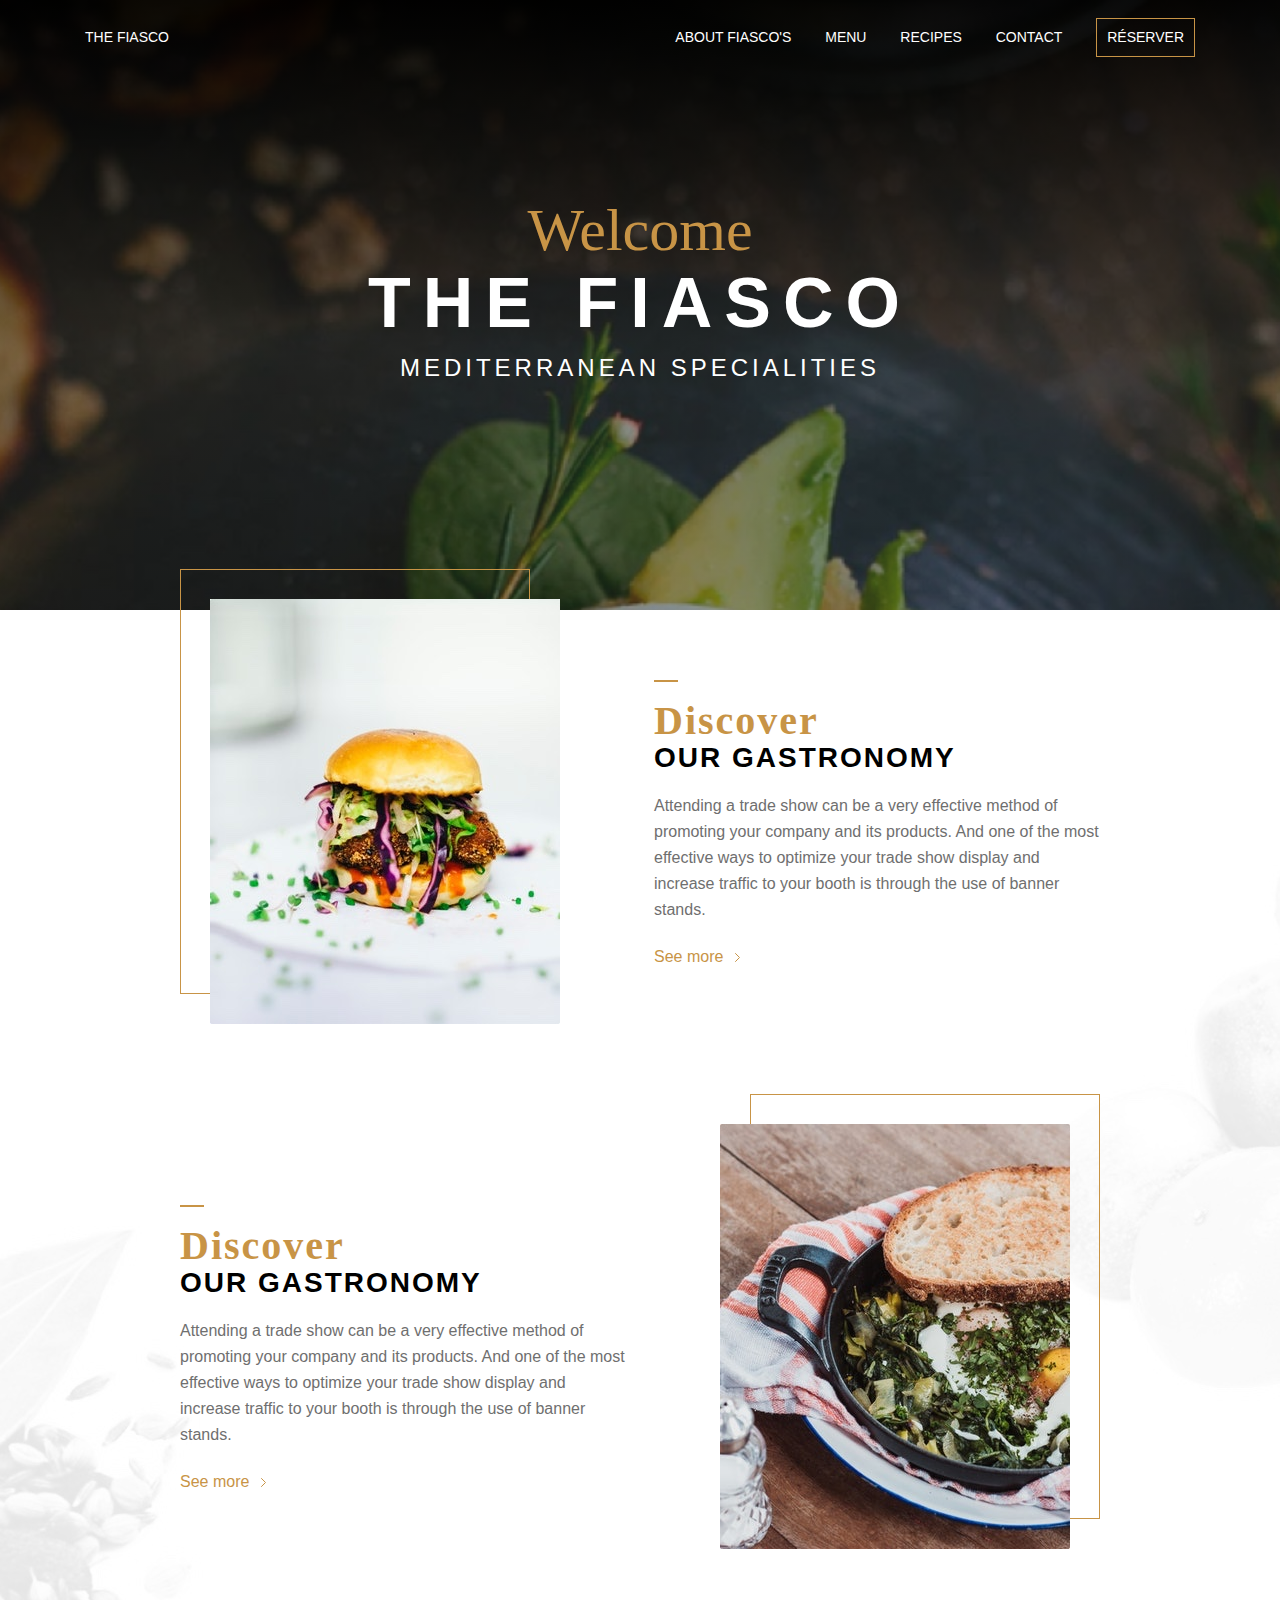
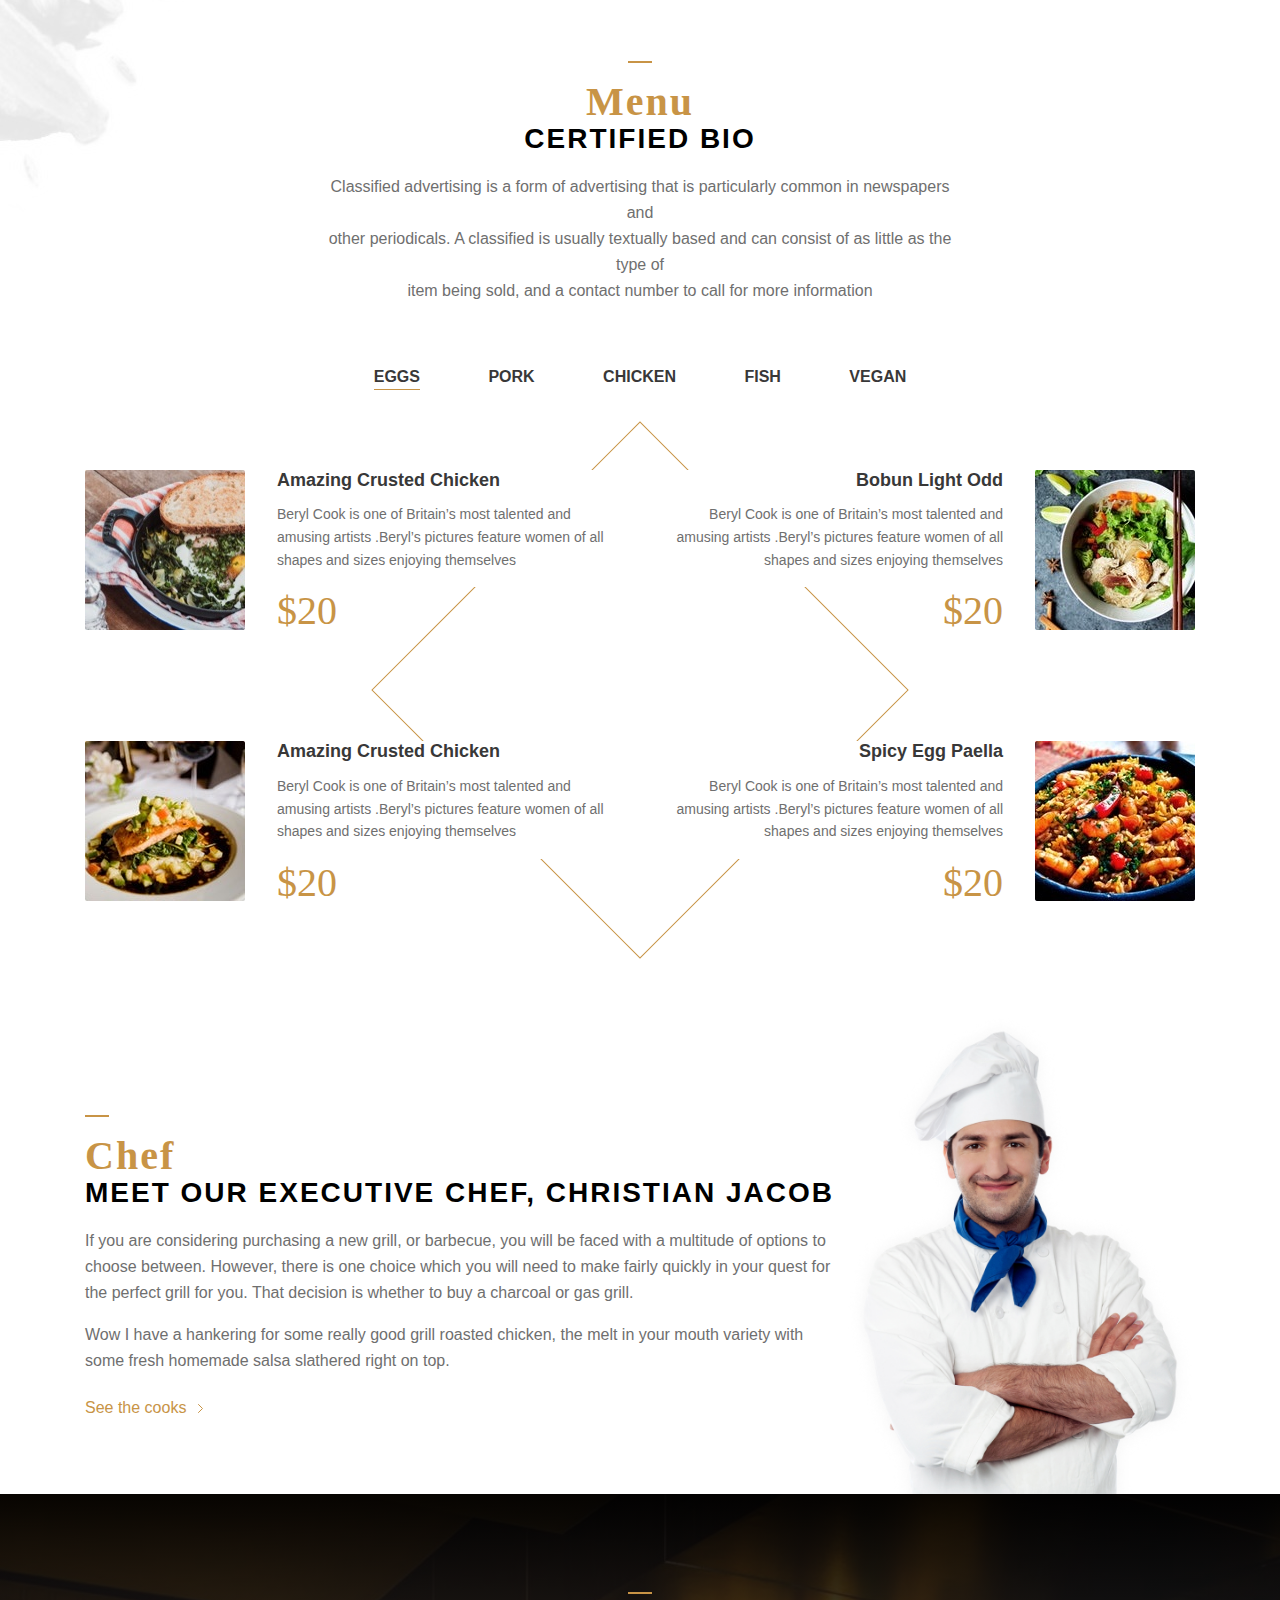
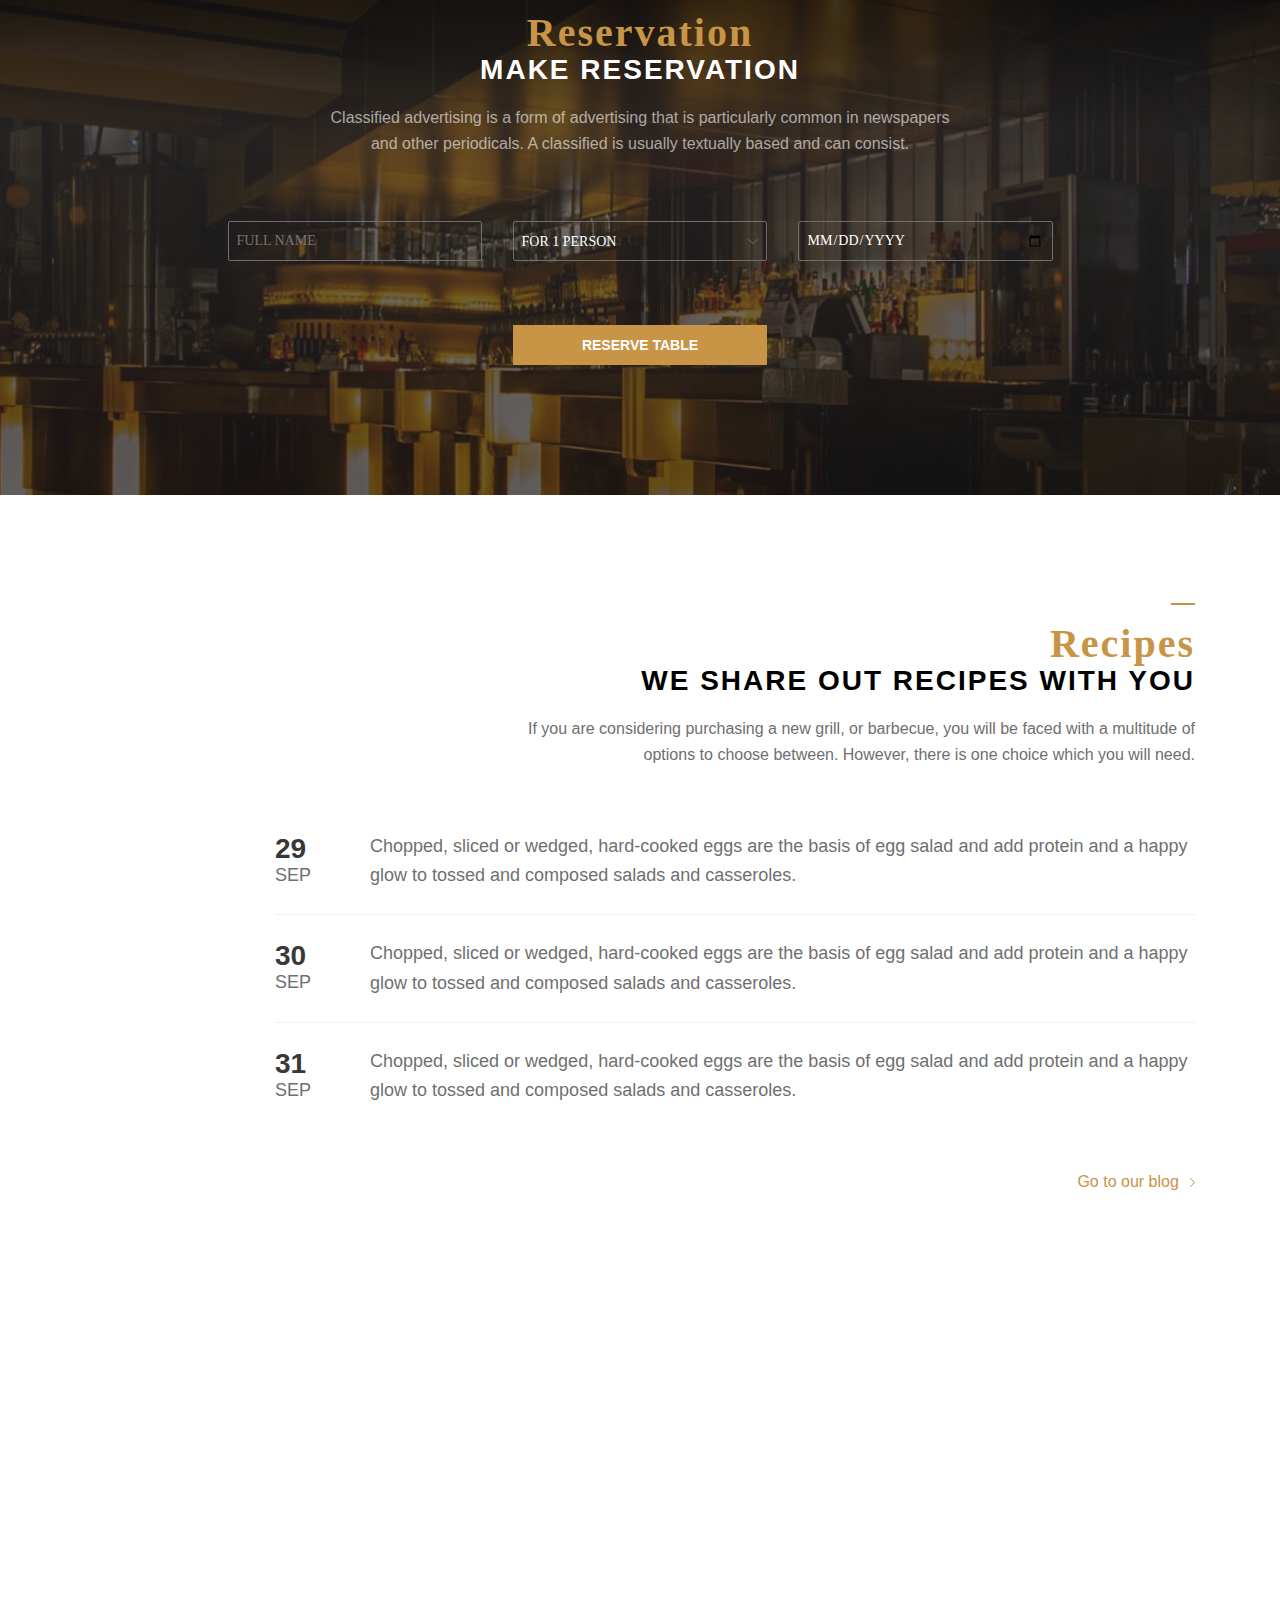
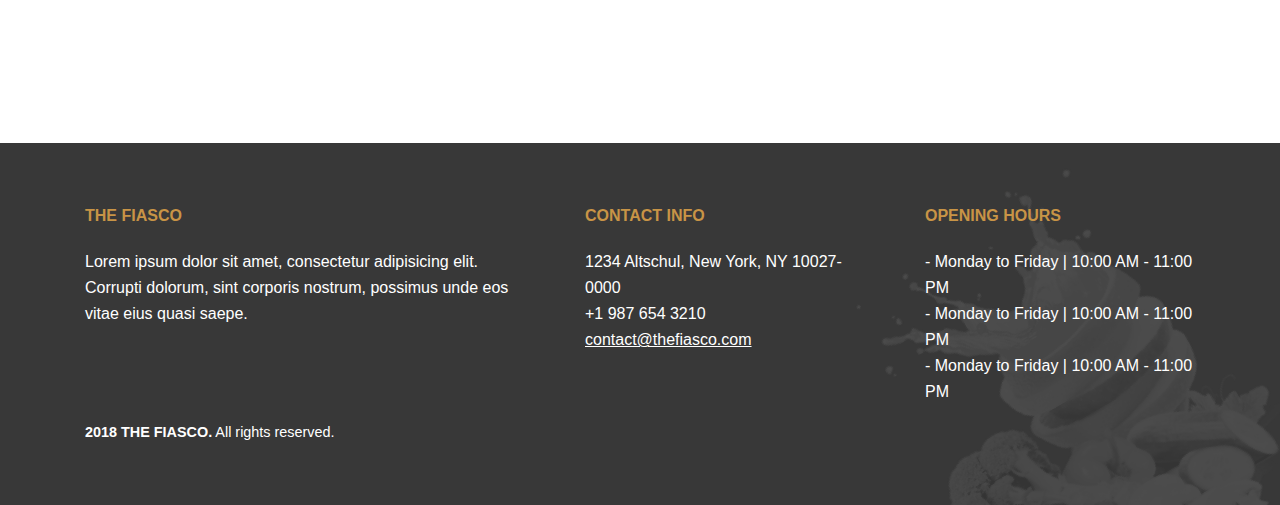
<file: index.html>
<!DOCTYPE html>
<html lang="en">
  <head>
    <meta charset="UTF-8" />
    <meta name="viewport" content="width=device-width, initial-scale=1.0" />
    <meta name="description" content="Texte décrivant le restaurant" />
    <link rel="stylesheet" href="style.css">
    <title>The Fiasco</title>
  </head>
  <body>
    <header class="header">
      <div class="topbar">
        <div class="logo">
          <a href="index.html">The Fiasco</a>
        </div>
        <nav class="menu">
          <a href="/about.html" class="menu-item">About Fiasco's</a>
          <a href="/menu.html" class="menu-item">Menu</a>
          <a href="/recipes.html" class="menu-item">Recipes</a>
          <a href="/contact.html" class="menu-item">Contact</a>
          <a href="/reserver.html" class="menu-item menu-button">Réserver</a>
        </nav>
      </div>
      <div class="baseline">
        <span class="baseline-welcome">Welcome</span>
        <strong class="baseline-name">The Fiasco</strong>
        <span class="baseline-slogan">Mediterranean Specialities</span>
      </div>
    </header>
    <section class="home-section">
      <div class="container-small">
        <div class="block block-left">
          <div class="block-img">
            <img src="/img/burger.jpg" alt="burger">
          </div>
          <div class="block-body">
            <h2 class="title"><span>Discover</span> our gastronomy</h2>
            <p>Attending a trade show can be a very effective method of promoting your company and its products. 
              And one of the most effective ways to optimize your trade show display and increase traffic to your booth is through the use of banner stands.</p>
              <div class="more">
                <a href="recipe.html">See more</a>
              </div>
          </div>
        </div>
        <div class="block block-right">
          <div class="block-img">
            <img src="/img/crusted-chicken.jpg" alt="burger">
          </div>
          <div class="block-body">
            <h2 class="title"><span>Discover</span> our gastronomy</h2>
            <p>Attending a trade show can be a very effective method of promoting your company and its products. 
              And one of the most effective ways to optimize your trade show display and increase traffic to your booth is through the use of banner stands.</p>
              <div class="more">
                <a href="recipe.html">See more</a>
              </div>
          </div>
        </div>
        <div class="block block-centered block-last">
          <div class="block-body">
            <h2 class="title"><span>Menu</span> Certified bio</h2>
            <p>Classified advertising is a form of advertising that is particularly common in newspapers and<br> other periodicals. 
              A classified is usually textually based and can consist of as little as the type of<br> item being sold, and a contact 
              number to call for more information</p>
          </div>
        </div>
        <nav class="ingredients-menu">
          <a href="#" class="active">Eggs</a>
          <a href="#">Pork</a>
          <a href="#">Chicken</a>
          <a href="#">Fish</a>
          <a href="#">Vegan</a>
        </nav>
      </div>
      <div class="container">
        <div class="menu-summary">
          <div class="menu-summary-item">
            <img src="img/crusted-chicken-square.jpg" alt="image menu" class="menu-summary-img">
            <h3 class="menu-summary-title">Amazing Crusted Chicken</h3>
            <p>Beryl Cook is one of Britain’s most talented and amusing artists .Beryl’s pictures feature women of all shapes and sizes enjoying themselves</p>
            <div class="menu-summary-price">$20</div>
          </div>
          <div class="menu-summary-item">
            <img src="img/bobun-light-square.jpg" alt="image menu" class="menu-summary-img">
            <h3 class="menu-summary-title">Bobun Light Odd</h3>
            <p>Beryl Cook is one of Britain’s most talented and amusing artists .Beryl’s pictures feature women of all shapes and sizes enjoying themselves</p>
            <div class="menu-summary-price">$20</div>
          </div>
          <div class="menu-summary-item">
            <img src="img/poisson-square.jpg" alt="image menu" class="menu-summary-img">
            <h3 class="menu-summary-title">Amazing Crusted Chicken</h3>
            <p>Beryl Cook is one of Britain’s most talented and amusing artists .Beryl’s pictures feature women of all shapes and sizes enjoying themselves</p>
            <div class="menu-summary-price">$20</div>
          </div>
          <div class="menu-summary-item">
            <img src="img/paella-square.jpg" alt="image menu" class="menu-summary-img">
            <h3 class="menu-summary-title">Spicy Egg Paella</h3>
            <p>Beryl Cook is one of Britain’s most talented and amusing artists .Beryl’s pictures feature women of all shapes and sizes enjoying themselves</p>
            <div class="menu-summary-price">$20</div>
          </div>
      </div>
      <div class="block block-chief">
        <div class="block-img">
          <img src="img/chief.png" alt="chef">
        </div>
        <div class="block-body">
          <h2 class="title"><span>Chef</span> Meet our executive chef, christian jacob</h2>
          <p>If you are considering purchasing a new grill, or barbecue, you will be faced with a 
            multitude of options to choose between. However, there is one choice which you will need 
            to make fairly quickly in your quest for the perfect grill for you. That decision is whether to buy a charcoal or gas grill.</p>
          <p>Wow I have a hankering for some really good grill roasted chicken, the melt in your mouth variety with some fresh homemade 
            salsa slathered right on top.</p>
          <div class="more">
              <a href="recipe.html">See the cooks</a>
          </div>
        </div>
      </div>
    </section>
    <section class="reservation" id="reservation">
      <div class="container">
        <div class="block block-centered block-last">
          <div class="block-body">
            <h2 class="title"><span>Reservation</span> Make reservation</h2>
            <p>Classified advertising is a form of advertising that is particularly common in 
              newspapers and other periodicals. A classified is usually textually based and can consist.</p>
              <form action="#" class="reservation-form">
                <div class="reservation-form-row">
                  <input type="text" name="fullname" placeholder="Full Name">
                <select name="persons" id="#">
                  <option value="1">For 1 person</option>
                  <option value="2">For 2 persons</option>
                  <option value="3">For 3 persons</option>
                  <option value="4">For 4 persons</option>
                </select>
                <input type="date" name="date">
                </div>
                <button class="button">Reserve Table</button>
              </form>
          </div>
        </div>
      </div>
    </section>
    <section class="recipes" id="recipes">
      <div class="container">
        <h2 class="title"><span>Recipes</span> We share out recipes with you</h2>
        <p>If you are considering purchasing a new grill, or barbecue, you will be 
          faced with a multitude of options to choose between. However, there is one choice which you will need.</p>
          <div class="recipes-list">
            <div class="recipes-list-item">
              <div class="recipes-date"><strong>29</strong> SEP</div>
              <p>
                <a href="recipe1.html">Chopped, sliced or wedged, hard-cooked eggs are the basis of egg salad and add protein and a 
                  happy glow to tossed and composed salads and casseroles.</a>
              </p>
            </div>
            <div class="recipes-list-item">
              <div class="recipes-date"><strong>30</strong> SEP</div>
              <p>Chopped, sliced or wedged, hard-cooked eggs are the basis of egg salad and add protein and a 
                happy glow to tossed and composed salads and casseroles.</p>
            </div>
            <div class="recipes-list-item">
              <div class="recipes-date"><strong>31</strong> SEP</div>
              <p>Chopped, sliced or wedged, hard-cooked eggs are the basis of egg salad and add protein and a 
                happy glow to tossed and composed salads and casseroles.</p>
            </div>
          </div>
          <div class="more">
            <a href="#">Go to our blog</a>
          </div>
      </div>
    </section>
    <iframe class="map" src="https://www.google.com/maps/embed?pb=!1m18!1m12!1m3!1d3348.8724833385536!2d7.264170636121637!3d43.70071805908027!2m3!1f0!2f0!3f0!3m2!1i1024!2i768!4f13.1!3m3!1m2!1s0x12cdd0091822db89%3A0x661196fe1a1eb47f!2sL&#39;Antica!5e0!3m2!1sfr!2sfr!4v1716120700045!5m2!1sfr!2sfr" width="600" height="450" style="border:0;" allowfullscreen="" loading="lazy" referrerpolicy="no-referrer-when-downgrade"></iframe>
    <footer class="footer">
      <div class="container">
        <div class="footer-columns">
          <div class="footer-column">
            <div class="footer-title">The Fiasco</div>
            <p>Lorem ipsum dolor sit amet, consectetur adipisicing elit. Corrupti dolorum, sint corporis nostrum, possimus unde eos vitae eius quasi saepe.</p>
          </div>
          <div class="footer-column">
            <div class="footer-title">Contact info</div>
            <p>1234 Altschul, New York, NY 10027-0000 <br>
              +1 987 654 3210 <br>
              <a href="mailto:contact@thefiasco.com">contact@thefiasco.com</a></p>
          </div>
          <div class="footer-column">
            <div class="footer-title">Opening hours</div>
            <ul>
              <li>Monday to Friday | 10:00 AM - 11:00 PM</li>
              <li>Monday to Friday | 10:00 AM - 11:00 PM</li>
              <li>Monday to Friday | 10:00 AM - 11:00 PM</li>
            </ul>
          </div>
        </div>
        <div class="footer-credits"> <span>2018 THE FIASCO.</span> All rights reserved.</div>
      </div>
    </footer>
  </body>
</html>
</file>
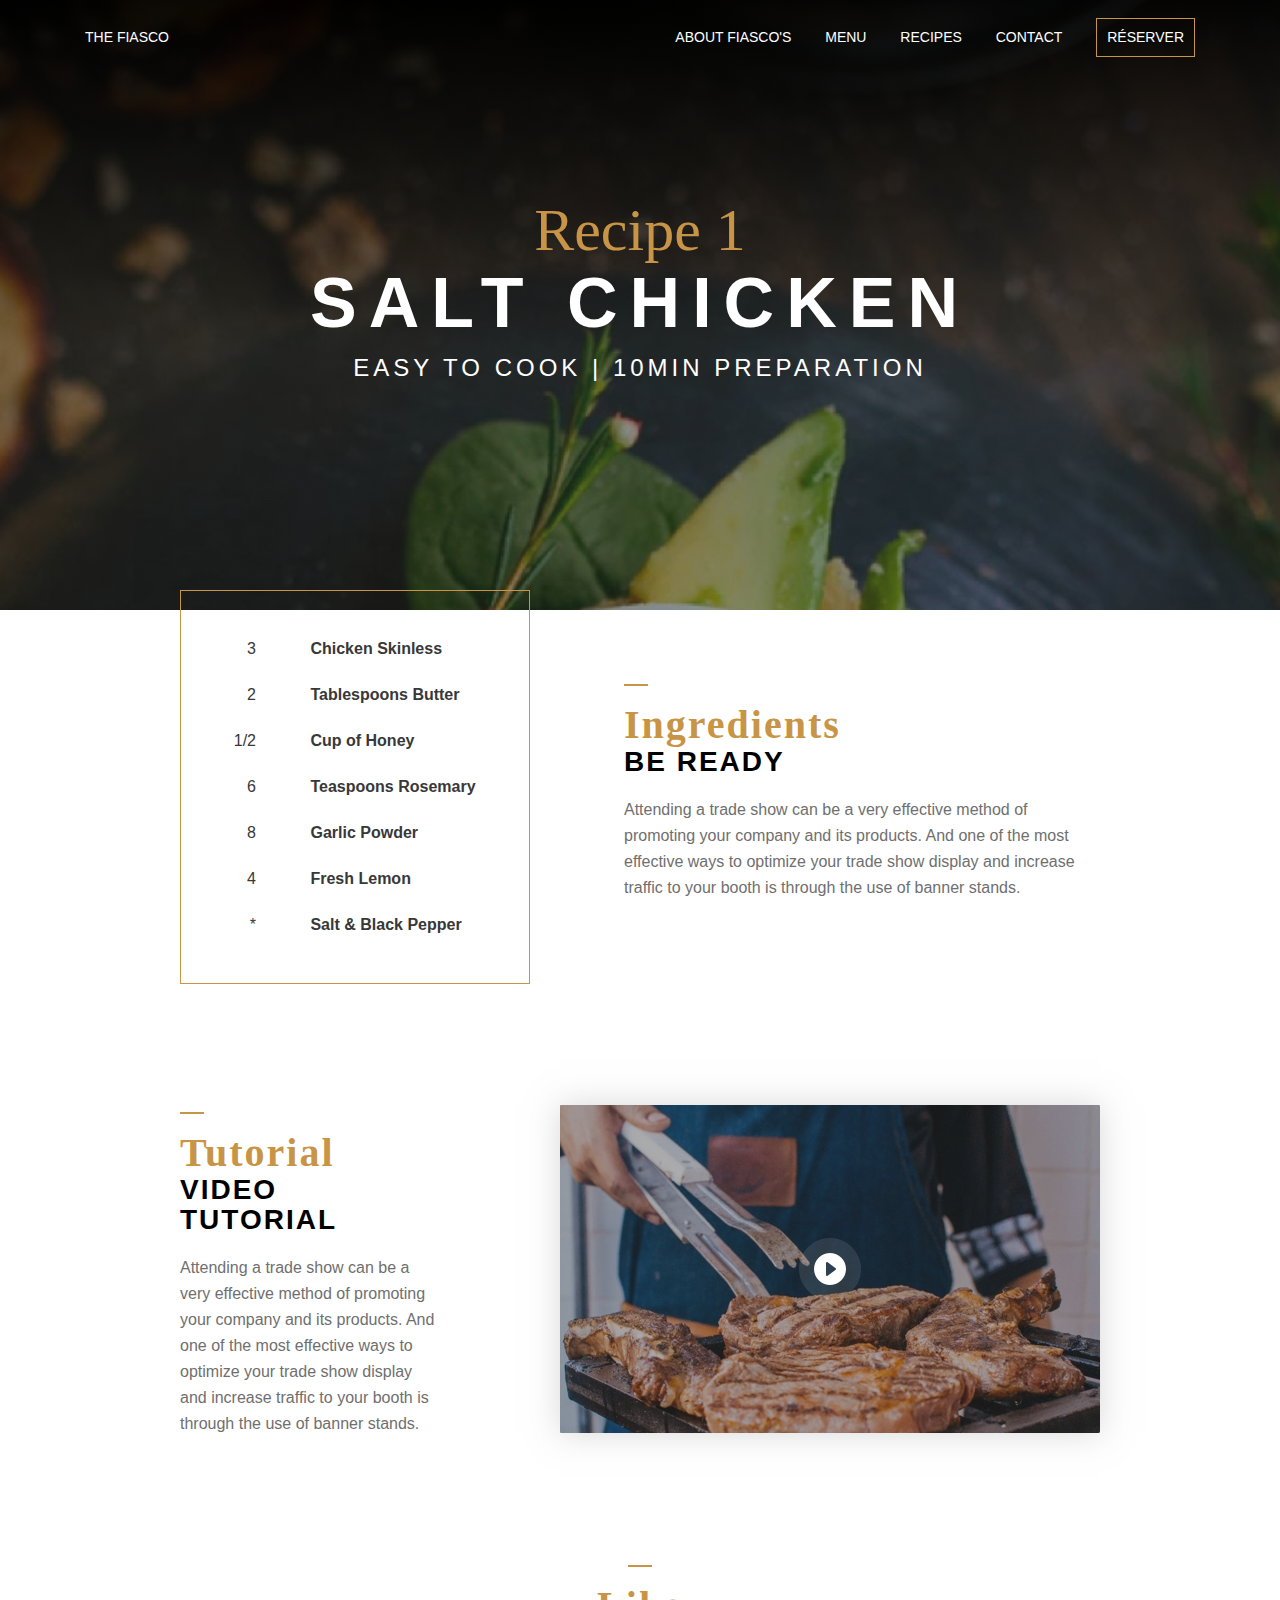
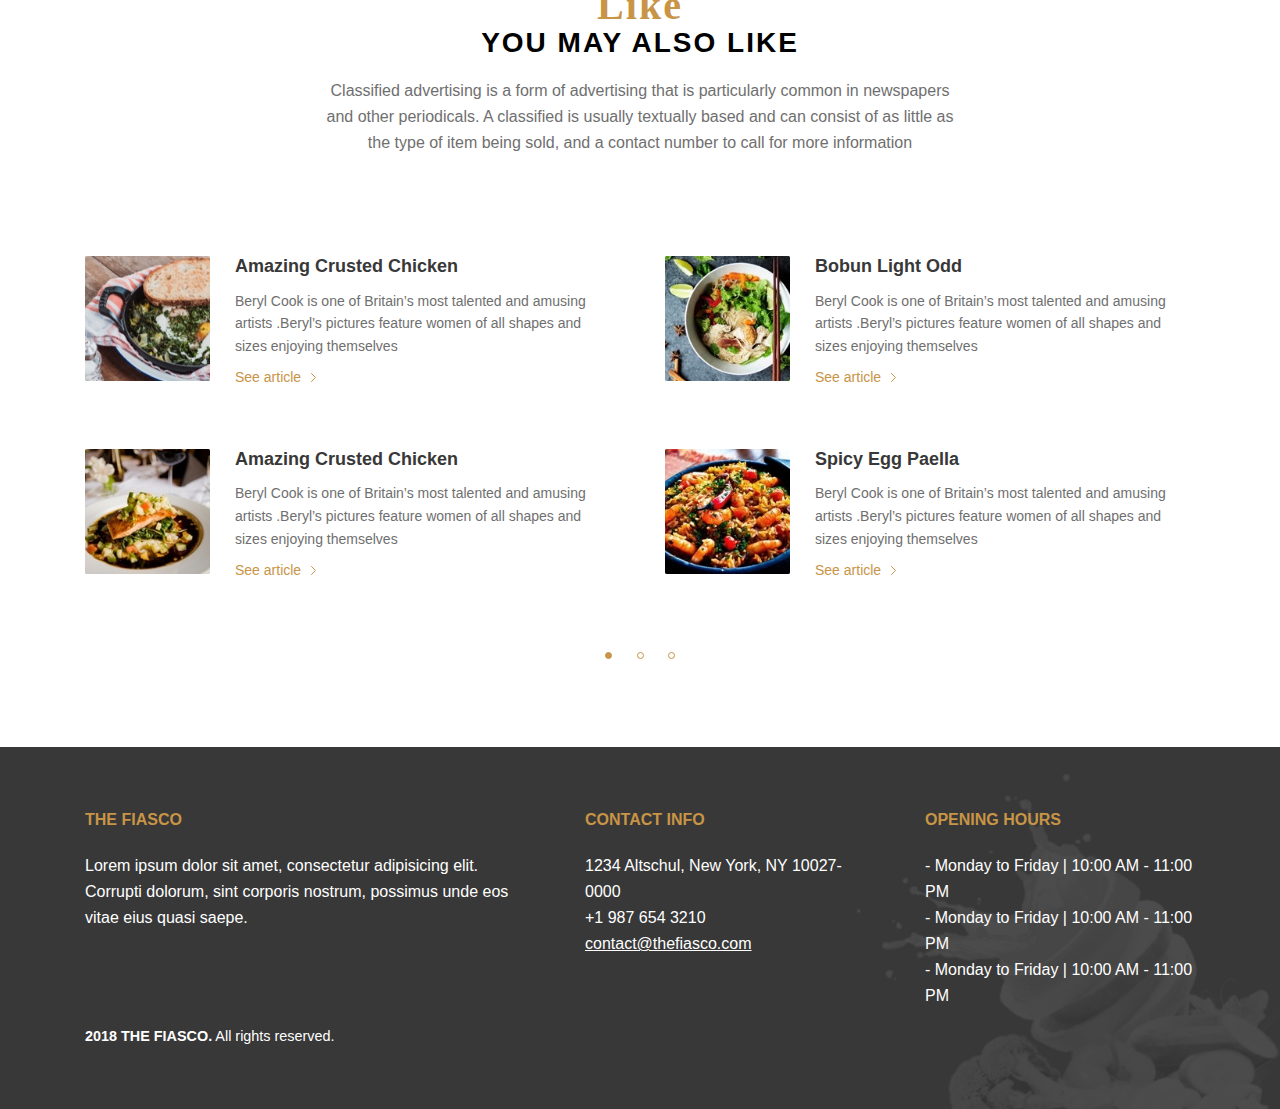
<file: recipe1.html>
<!DOCTYPE html>
<html lang="en">
  <head>
    <meta charset="UTF-8" />
    <meta name="viewport" content="width=device-width, initial-scale=1.0" />
    <meta name="description" content="Texte décrivant le restaurant" />
    <link rel="stylesheet" href="style.css">
    <title>Recipe 1</title>
  </head>
  <body>
    <header class="header">
      <div class="topbar">
        <div class="logo">
          <a href="index.html">The Fiasco</a>
        </div>
        <nav class="menu">
          <a href="/about.html" class="menu-item">About Fiasco's</a>
          <a href="/menu.html" class="menu-item">Menu</a>
          <a href="/recipes.html" class="menu-item">Recipes</a>
          <a href="/contact.html" class="menu-item">Contact</a>
          <a href="/reserver.html" class="menu-item menu-button">Réserver</a>
        </nav>
      </div>
      <div class="baseline">
        <span class="baseline-welcome">Recipe 1</span>
        <strong class="baseline-name">Salt Chicken</strong>
        <span class="baseline-slogan">EASY TO COOK | 10MIN PREPARATION</span>
      </div>
    </header>
    <section class="section-overflow">
      <div class="container-small">
        <div class="block block-left">
          <div class="block-ingredients">
            <ul>
                <li><span>3</span> Chicken Skinless</li>
                <li><span>2</span> Tablespoons Butter</li>
                <li><span>1/2</span> Cup of Honey</li>
                <li><span>6</span> Teaspoons Rosemary</li>
                <li><span>8</span> Garlic Powder</li>
                <li><span>4</span> Fresh Lemon</li>
                <li><span>*</span> Salt & Black Pepper</li>
            </ul>
          </div>
          <div class="block-body">
            <h2 class="title"><span>Ingredients</span> Be Ready</h2>
            <p>Attending a trade show can be a very effective method of promoting your company and its products. 
              And one of the most effective ways to optimize your trade show display and increase traffic to your booth is through the use of banner stands.</p>
          </div>
        </div>
        <div class="block block-right">
          <div class="block-video">
            <img src="/img/tutorial.jpg" alt="tutorial">
          </div>
          <div class="block-body">
            <h2 class="title"><span>Tutorial</span> Video tutorial</h2>
            <p>Attending a trade show can be a very effective method of promoting your company and its products. 
              And one of the most effective ways to optimize your trade show display and increase traffic to your booth is through the use of banner stands.</p>
          </div>
        </div>
        <div class="block block-centered block-last">
          <div class="block-body">
            <h2 class="title"><span>Like</span> You may also like</h2>
            <p>Classified advertising is a form of advertising that is particularly common in newspapers and other periodicals. 
              A classified is usually textually based and can consist of as little as the type of item being sold, and a contact 
              number to call for more information</p>
          </div>
        </div>
      </div>
      <div class="container">
        <div class="recipes-mosaic">
          <div class="menu-summary-item">
            <img src="img/crusted-chicken-square.jpg" alt="image menu" class="menu-summary-img">
            <h3 class="menu-summary-title">Amazing Crusted Chicken</h3>
            <p>Beryl Cook is one of Britain’s most talented and amusing artists .Beryl’s pictures feature women of all shapes and sizes enjoying themselves</p>
            <div class="more"><a href="#">See article</a></div>
          </div>
          <div class="menu-summary-item">
            <img src="img/bobun-light-square.jpg" alt="image menu" class="menu-summary-img">
            <h3 class="menu-summary-title">Bobun Light Odd</h3>
            <p>Beryl Cook is one of Britain’s most talented and amusing artists .Beryl’s pictures feature women of all shapes and sizes enjoying themselves</p>
            <div class="more"><a href="#">See article</a></div>
          </div>
          <div class="menu-summary-item">
            <img src="img/poisson-square.jpg" alt="image menu" class="menu-summary-img">
            <h3 class="menu-summary-title">Amazing Crusted Chicken</h3>
            <p>Beryl Cook is one of Britain’s most talented and amusing artists .Beryl’s pictures feature women of all shapes and sizes enjoying themselves</p>
            <div class="more"><a href="#">See article</a></div>
          </div>
          <div class="menu-summary-item">
            <img src="img/paella-square.jpg" alt="image menu" class="menu-summary-img">
            <h3 class="menu-summary-title">Spicy Egg Paella</h3>
            <p>Beryl Cook is one of Britain’s most talented and amusing artists .Beryl’s pictures feature women of all shapes and sizes enjoying themselves</p>
            <div class="more"><a href="#">See article</a></div>
          </div>
      </div>
      <ul class="pagination">
        <li><a href="#" class="active">1</a></li>
        <li><a href="#">2</a></li>
        <li><a href="#">3</a></li>
      </ul>
    </div>
    </section>
    <footer class="footer">
      <div class="container">
        <div class="footer-columns">
          <div class="footer-column">
            <div class="footer-title">The Fiasco</div>
            <p>Lorem ipsum dolor sit amet, consectetur adipisicing elit. Corrupti dolorum, sint corporis nostrum, possimus unde eos vitae eius quasi saepe.</p>
          </div>
          <div class="footer-column">
            <div class="footer-title">Contact info</div>
            <p>1234 Altschul, New York, NY 10027-0000 <br>
              +1 987 654 3210 <br>
              <a href="mailto:contact@thefiasco.com">contact@thefiasco.com</a></p>
          </div>
          <div class="footer-column">
            <div class="footer-title">Opening hours</div>
            <ul>
              <li>Monday to Friday | 10:00 AM - 11:00 PM</li>
              <li>Monday to Friday | 10:00 AM - 11:00 PM</li>
              <li>Monday to Friday | 10:00 AM - 11:00 PM</li>
            </ul>
          </div>
        </div>
        <div class="footer-credits"> <span>2018 THE FIASCO.</span> All rights reserved.</div>
      </div>
    </footer>
  </body>
</html>
</file>
<file: style.css>
*, *::before, *::after{
    box-sizing: border-box;
}

html{
    font-size: 16px;
}

body{
    line-height: 1.625;
    margin: 0;
    font-family: 'Source Sans Pro', sans-serif;
    color: #6f6f6f;
}

a{
    color: inherit;
    text-decoration: none;
    transition: color 0.3s ease-out;
}

img{
    max-width: 100%;
    height: auto;
}

.header{
    background:
        linear-gradient(180deg, rgba(0, 0, 0, 0.92), rgba(54, 54, 54, 0.5) 39.24%, rgba(28, 28, 28, 0.4) 100%),
        url(img/eggs.jpg) center center / cover no-repeat;
    color: #fff;
    background-attachment: fixed;
}

.topbar{
    font-size: 0.875rem;
    text-transform: uppercase;
    text-align: center;
    padding: 18px 20px;
}

.logo{
    margin-bottom: 15px;
}

.menu-item{
    display: inline-block;
    margin: 0 15px;
}

.menu-item:hover{
    color: #C89446;
}

.baseline{
    padding: 50px 0 70px 0;
    text-align: center;
    line-height: 1;
}

.baseline-welcome{
    font-family: 'Pinyon Script' , serif;
    color: #C89446;
    font-size: 2.2rem;
    display: block;
}

.baseline-name{
    display: block;
    font-size: 2.5rem;
    font-weight: 700;
    text-transform: uppercase;
    letter-spacing: 5px;
    padding-bottom: 10px;
}

.baseline-slogan{
    font-size: 1rem;
    font-weight: 300;
    display: block;
    text-transform: uppercase;
    letter-spacing: 2px;
}

.menu-button{
    border: solid 1px #C89446;
    padding: 7px 10px;
    transition-property: color, background-color;
    margin-top: 5px;
}

.menu-button:hover{
    background: #C89446;
    color: #fff;
}

.home-section{
    padding-top: 9px;
}

.container-small{
    margin: 0 auto;
    padding: 20px;
    max-width: 960px;
}

.container{
    max-width: 1150px;
    margin: 0 auto;
    padding: 20px;
}

.block{
    margin-bottom: 50px;
}

.title{
    font-size: 1.75rem;
    line-height: 1.1;
    letter-spacing: 2px;
    color: #000;
    font-weight: bold;
    text-transform: uppercase;
    margin: 1rem 0 0 0;
}

.title span{
    font-family: 'Pinyon Script' , serif;
    color: #C89446;
    font-size: 2.5rem;
    display: block;
    text-transform: none;
}

.title::before{
    content: '';
    display: inline-block;
    width: 24px;
    height: 2px;
    background:#C89446;
    margin-bottom: 0.5rem;
}

.more{
    color: #C89446;
}

.more a:hover{
    text-decoration: underline;
}

.more a::after{
    content: '';
    display: inline-block;
    width: 5px;
    height: 9px;
    margin-left: 0.7em;
    background: url(img/more.svg) center center no-repeat;
    transition: transform 0.3s;
}

.more a:hover::after{
    transform: translateX(3px);
}

.block-img{
    max-width: 350px;
    margin: 0 auto;
    border: solid 1px #C89446;
}

.block-img img{
    display: block;
    position: relative;
    z-index: 1;
 }

.block-centered{
    text-align: center;
}

.block-centered .block-body{
    max-width: 640px;
    margin-left: auto;
    margin-right: auto;
}

.ingredients-menu{
    margin: 40px 0;
    font-weight: 600;
    color: #383838;
    text-transform: uppercase;
    text-align: center;
}

.ingredients-menu a{
    display: inline-block;
    margin: 0 20px;
    position: relative;
}

.ingredients-menu a::after{
    content: '';
    display: block;
    position: absolute;
    bottom: 5px;
    left: 0;
    right: 0;
    height: 1px;
    opacity: 0;
    background-color: #C89446;
    transition: .3s;
}

.ingredients-menu .active::after, .ingredients-menu a:hover::after{
    bottom: 0;
    opacity: 1;
}

.menu-summary-item{
    padding-left: 120px;
    position: relative;
    margin-bottom: 30px;
}

.menu-summary-img{
    width: 100px;
    position: absolute;
    top: 0;
    left: 0;
}

.menu-summary-title{
    font-size: 1.125rem;
    color: #383838;
    font-weight: bold;
    padding-bottom: 0.75rem;
    margin-bottom: 0;
}

.menu-summary p{
    margin: 0;
    font-size: 0.875rem;
    padding-bottom: 1rem;
}

.menu-summary-price{
    font-size: 2.5rem;
    font-family: 'Pinyon Script' , serif;
    color: #C89446;
    line-height: 1;
}

.reservation{
    background:
        linear-gradient(180deg, rgba(0, 0, 0, 0.92), rgba(54, 54, 54, 0.5) 39.24%, rgba(28, 28, 28, 0.4) 100%),
        url(img/reservation.jpg) center center / cover no-repeat;
    color: rgba(255, 255, 255, 0.6);
    padding: 50px 0;
}

.reservation .title{
    color: #fff;
}

.reservation input, .reservation select{
    padding: 0 0.5rem;
    width: 100%;
    margin-bottom: 15px;
    border: solid 1px #6f6f6f;
    background: transparent;
    height: 40px;
    text-transform: uppercase;
    font-size: 0.875rem;
    color: #fff;
    font-family: 'Source Sans Pro' , serif;
    transition: background-color 0.3s, border-color 0.3s;
    -moz-appearance: none;
    -webkit-appearance: none;
    appearance: none;
    border-radius: 2px;
}

.reservation select{
    background: url(img/select.svg) no-repeat right 0.5rem center;
}

.reservation input:focus, .reservation select:focus{
    background-color: rgba(255, 255, 255, 0.1);
    border-color: #C89446;
}

.reservation .button{
    width: 100%;
}

.button{
    font-weight: 600;
    font-size: 0.875rem;
    padding: 11px 1rem;
    color: #fff;
    background: #C89446;
    border: 1px solid transparent;
    text-transform: uppercase;
    cursor: pointer;
    transition: 0.3s;
}

.button:hover{
    background: transparent;
    border: 1px solid #c89446;
}

.reservation p{
    max-width: 625px;
    margin-left: auto;
    margin-right: auto;
}

.reservation .block-centered .block-body{
    max-width: 825px;
}

select option{
    color: #000;
}

.recipes{
    padding: 50px 0;
    background: url(img/news-bg.jpg) top left / 80vw auto no-repeat;
}

.recipes .more{
    display: block;
    text-align: right;
    margin-top: 60px;
}

.recipes-list{
    font-weight: 300;
    font-size: 1.125rem;
    max-width: 920px;
    margin-left: auto;
}

.recipes-list strong{
    color: #383838;
    font-weight: bold;
}

.recipes-date strong{
    font-size: 1.75rem;
    display: block;
    line-height: 1.2;
}

.recipes-date{
    width: 60px;
    flex: none;
    line-height: 1;
}

.map{
    width: 100%;
    height: 460px;
}

.recipes-list-item{
    border-bottom: 1px solid #f2f2f2;
    margin-top: 1em;
    display: flex;
    padding-bottom: 1em;
}

.recipes-list-item p{
    margin: 0;
}

.recipes-list-item:last-child{
    border-bottom: none;
}

.footer{
    background: #383838 bottom right no-repeat;
    font-weight: 300;
    color: #fff;
    padding: 40px 0;
}

.footer-title{
    color: #C89446;
    margin-bottom: 1.25em;
    font-weight: bold;
    text-transform: uppercase;
}

.footer-column{
    margin-bottom: 2rem;
}

.block-ingredients{
    border: solid 1px #c89446;
    padding: 35px 20px;
    font-weight: 600;
    color: #383838;
}

.block-ingredients ul{
    padding: 0;
    margin: 0;
    list-style: none;
}

.block-ingredients li{
    padding: 5px 0;
}

.block-ingredients span{
    width: 35px;
    text-align: right;
    display: inline-block;
    margin-right: 20px;
    font-weight: 300;
}

.section-overflow{
    padding: 20px 0;
}

.block-video{
    text-align: center;
    flex: none;
    position: relative;
    background: #383838;
    display: block;
    max-width: 540px;
    margin: 0 auto;
}

.block-video img{
    width: 540px;
    height: auto;
    box-shadow: 0 0 30px rgba(128, 128, 128, 0.5);
    opacity: 0.6;
    display: block;
    transition: opacity 0.3s;
}

.block-video::after{
    content: '';
    background: url(img/play.png) center center no-repeat;
    position: absolute;
    width: 62px;
    height: 62px;
    top: calc(50% - 31px);
    bottom: calc(50% - 31px);
    left: calc(50% - 31px);
    right: calc(50% - 31px);
    transition: transformation 0.3s;
    cursor: pointer;
}

.block-video:hover::after{
    transform: scale(1.1);
}

.block-video:hover img{
    opacity: 0.9;
}

.recipes-mosaic p{
    margin-top: 0;
    margin-bottom: 0.5rem;
}

.recipes-mosaic .more{
    margin-top: 0.5rem;
}

.pagination{
    list-style: none;
    margin: 30px 0;
    padding: 0;
    text-align: center;
}

.pagination li{
    display: inline-block;
}

.pagination a{
    border: 1px solid #c89446;
    display: inline-block;
    width: 7px;
    height: 7px;
    border-radius: 50%;
    overflow: hidden;
    text-indent: -3000px;
    transition: background-color 0.3s;
    margin: 0 10px;
}

.pagination a.active,
.pagination a:hover{
    background: #c89446;
}

@media only screen and (min-width: 600px){
    html{
        font-size: 16px;
    }

    .logo{
       margin-bottom: 0;
    }

    .topbar{
        display: flex;
        align-items: center;
        justify-content: space-between;
        max-width: 1150px;
        margin: 0 auto;
    }

    .baseline{
        padding: 125px 0 230px;
    }

    .baseline-slogan{
        font-size: 1.5rem;
        letter-spacing: 4px;
    }

    .baseline-name{
        font-size: 4.375rem;
        letter-spacing: 12px;
        padding: 8px 0 18px 0;
    }

    .baseline-welcome{
        font-size: 3.75rem;
    }

    .menu-button{
        margin-top: 0;
        margin-right: 0;
    }
}

@media only screen and (min-width: 800px){
    .block{
        margin-bottom: 100px;
    }

    .block-last{
        margin-bottom: 60px;
    }

    .block-left, .block-right{
        display: flex; 
        align-items: center;
     }

     .block-img{
        border: none;
        position: relative;
     }

     .block-img::before{
        content: '';
        display: block;
        border: 1px solid #C89446;
        position: absolute;
        top: -30px;
        left: -30px;
        width: 100%;
        height: 100%;
        z-index: 0;
     }

     .block-right .block-img::before{
        left: auto;
        right: -30px;
     }

     .block-left .block-img{
        width: 350px;
        flex: none;
        margin-left: 30px;
     }

     .block-right .block-img{
        width: 350px;
        flex: none;
        margin-right: 30px;
     }

     .block-img img{
        position: relative;
        z-index: 1;
        border: none;
     }

     .block-left .block-body{
        margin-left: 94px;
     }

     .block-right .block-body{
        margin-right: 94px;
        order: -1;
     }

     .block-right .block-body{
        margin-right: 94px;
     }

     .title{
        margin-bottom: 1.2rem;
     }

     .title::before{
        margin-bottom: 10px;
     }

     .more{
        display: block;
        margin-top: 1.3rem;
     }

     .home-section{
        background: 
            top 255px right 0px url(img/oranges.jpg) no-repeat,
            top 640px left 0px url(img/spices.jpg) no-repeat;
        /* background-attachment: fixed; */
        margin-top: -40px;
     }

     .home-section .container{
        padding-bottom: 0;
     }

     .ingredients-menu a{
        margin: 0 32px;
     }

     .menu-summary{
        display: flex;
        flex-wrap: wrap;
        justify-content: space-between;
        position: relative;
     }

     .menu-summary-item{
        padding-left: 192px;
        width: calc(50% - 35px);
        margin-bottom: 110px;
     }

     .menu-summary .menu-summary-item:nth-child(even){
        padding-left: 0;
        padding-right: 192px;
        text-align: right;
     }

     .menu-summary .menu-summary-item:nth-child(even) .menu-summary-img{
        right: 0;
        left: auto;
     }

     .menu-summary-img{
        width: 160px;
     }

     .menu-summary-title{
        margin-top: 0;
        line-height: 1.2;
        background: #fff;
     }

     .menu-summary p{
        background: #fff;
     }

     .menu-summary-price{
        padding-top: 4px;
     }

     .menu-summary::before{
        content: '';
        position: absolute;
        display: block;
        top: 30px;
        left: 50%;
        height: 380px;
        width: 380px;
        border: solid 1px #C89446;
        transform: translate(-50%, 0) rotate(45deg);
     }

     .block-chief{
        display: flex;
        align-items: center;
        margin-bottom: 0;
     }

     .block-chief .block-img{
        flex: none;
        width: 404px;
        order: 2;
     }

     .block-chief .block-img::before{
        display: none;
     }

     .reservation{
        padding: 50px 0;
     }

     .reservation-form-row{
        margin: 64px 0;
        display: flex;
        justify-content: space-between;
     }

     .reservation-form-row input, .reservation-form-row select{
        width: calc(33.33% - 20px);
        margin-bottom: 0;
     }

     .reservation .button{
        width: calc(33.33% - 20px);
     }

     .recipes{
        padding: 60px 0;
        background-size: 589px auto;
        background-attachment: fixed;
     }

     .recipes a:hover{
        text-decoration: underline;
     }

     .recipes .title{
        text-align: right;
     }

     .recipes .container > p{
        text-align: right;
        max-width: 716px;
        margin-left: auto;
     }

     .recipes-date{
        width: 95px;
        flex: none;
    }

    .recipes-list{
        margin-top: 64px;
        margin-bottom: 64px;
    }

    .recipes-list-item{
        margin-top: 1.5rem;
        padding-bottom: 1.5rem;
    }

    .recipes-list-item:last-child{
        padding-bottom: 0;
    }

    .footer{
        background-image: url(img/splash.png);
    }

    .footer-columns{
        display: flex;
        justify-content: space-between;
    }

    .footer-column{
        width: 290px;
        flex: none;
        margin-right: 50px;
    }

    .footer-column:first-child{
        width: 450px;
    }

    .footer-column:last-child{
        margin: 0;
        flex: none;
    }

    .footer a{
        text-decoration: underline;
    }

    .footer a:hover{
        color: #C89446;
    }

    .footer ul{
        padding-left: 0;
        list-style: none;
    }

    .footer ul li::before{
        content: '- ';
    }

    .footer-credits{
        font-size: 0.9em;
    }

    .footer-credits span{
        font-weight: bold;
    }

    .block-ingredients{
        padding: 35px 40px;
        width: 350px;
        flex: none;
    }
    
    .block-ingredients span{
        width: 35px;
        margin-right: 50px;
    }

    .block-ingredients li{
        padding: 10px 0;
    }

    .section-overflow{
        padding: 0;
        margin-top: -40px;
    }

    .block-right .block-video{
        margin-left: 28px;
    }

    .recipes-mosaic{
        display: flex;
        flex-wrap: wrap;
        justify-content: space-between;
        margin-bottom: -60px;
    }

    .recipes-mosaic .menu-summary-item{
        width: calc(50% - 25px);
        margin-bottom: 60px;
        font-size: 0.875rem;
        padding-left: 150px;
    }

    .recipes-mosaic .menu-summary-img{
        width: 125px;
    }

    .pagination{
        margin: 60px 0;
    }
}
</file>
